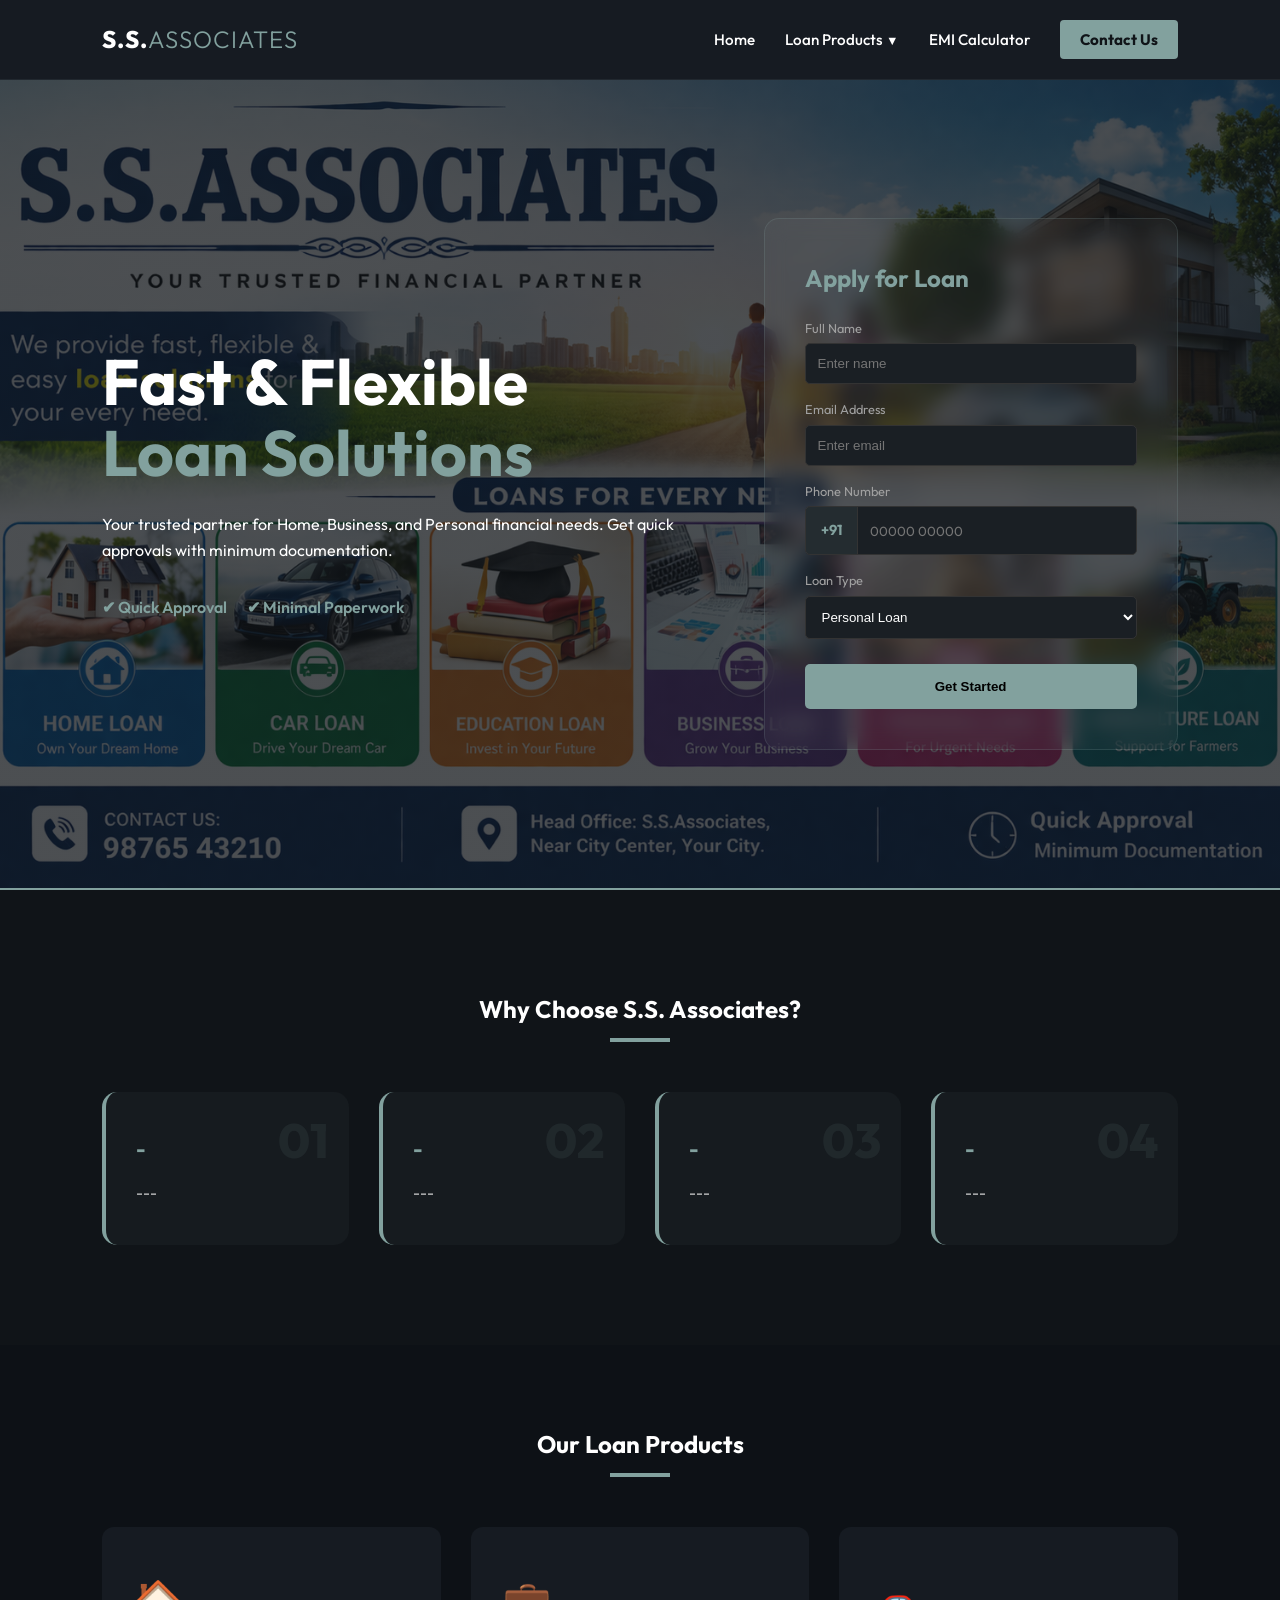
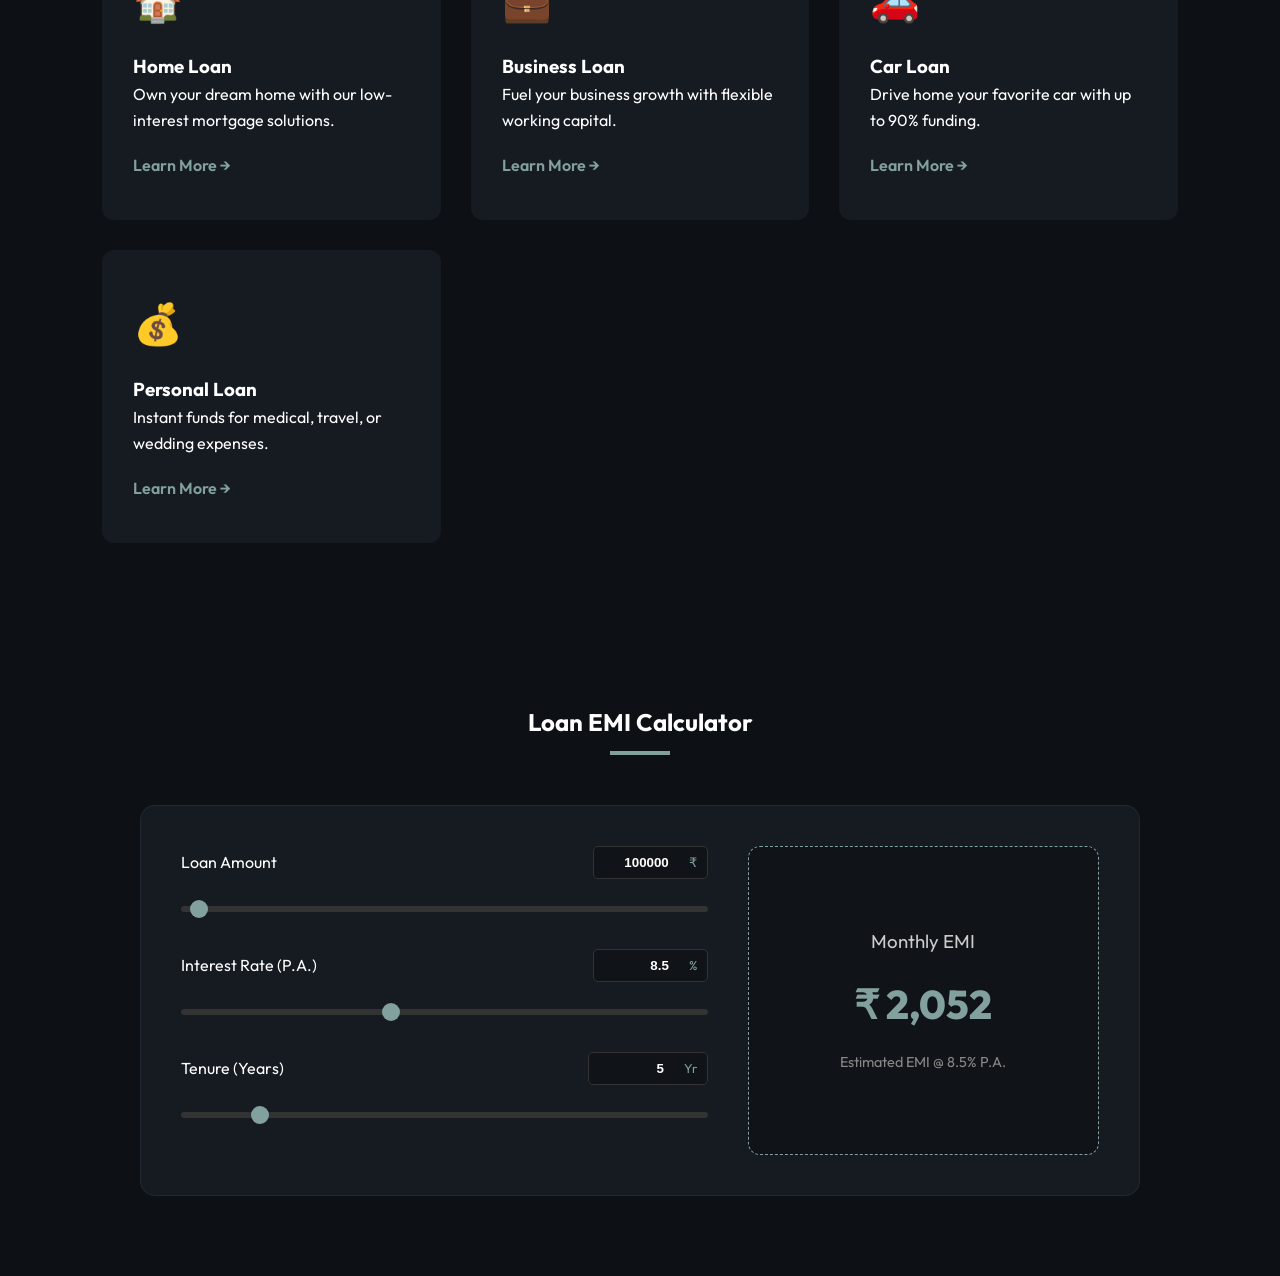
<file: index.html>
<!DOCTYPE html>
<html lang="en">
<head>
    <meta charset="UTF-8">
    <meta name="viewport" content="width=device-width, initial-scale=1.0">
    <title>Shri Sai Associates | Trusted Financial Partner</title>
    <link rel="preconnect" href="https://fonts.googleapis.com">
    <link rel="preconnect" href="https://fonts.gstatic.com" crossorigin>
    <link href="https://fonts.googleapis.com/css2?family=Outfit:wght@300;400;600;800&family=Inter:wght@400;500&display=swap" rel="stylesheet">
    <link rel="stylesheet" href="style.css">
</head>
<body>
    <nav>
        <div class="logo-container">
            <a href="index.html" class="logo">S.S.<span>ASSOCIATES</span></a>
        </div>
        
        <input type="checkbox" id="menu-toggle">
        <label for="menu-toggle" class="menu-btn">
            <span></span><span></span><span></span>
        </label>

        <ul class="nav-links">
            <li><a href="index.html">Home</a></li>
            <li class="dropdown">
                <a href="#" class="drop-trigger">Loan Products <small>▼</small></a>
                <ul class="dropdown-menu">
                    <li><a href="./personal.html">Personal Loan</a></li>
                    <li><a href="./business.html">Business Loan</a></li>
                    <li><a href="#">Home Loan</a></li>
                    <li><a href="#">Car Loan</a></li>
                    <li><a href="#">Gold Loan</a></li>
                    <li><a href="#">Loan Against Property</a></li>
                    <li><a href="#">Machinery Loan</a></li>
                </ul>
            </li>
            <li><a href="index.html#calc">EMI Calculator</a></li>
            <li><a href="#" class="nav-cta">Contact Us</a></li>
        </ul>
    </nav>

    <section class="hero">
        
        <div class="hero-content">
            <div class="hero-text">
                <h1>Fast & Flexible <br><span class="highlight">Loan Solutions</span></h1>
                <p>Your trusted partner for Home, Business, and Personal financial needs. Get quick approvals with minimum documentation.</p>
                <div class="hero-badges">
                    <span>✔ Quick Approval</span>
                    <span>✔ Minimal Paperwork</span>
                </div>
            </div>
            <div class="form-container">
                <form action="#" class="loan-form">
                    <h2>Apply for Loan</h2>
                    <div class="input-group">
                        <label>Full Name</label>
                        <input type="text" placeholder="Enter name" required>
                    </div>
                    <div class="input-group">
                        <label>Email Address</label>
                        <input type="text" placeholder="Enter email" required pattern="[a-zA-Z0-9._%+\-]+@[a-zA-Z0-9.\-]+\.[a-zA-Z]{2,}$" title="Please enter a valid email address">
                    </div>
                    <div class="input-group">
                        <label>Phone Number</label>
                        <div class="phone-input-wrapper">
                            <span class="prefix">+91</span>
                            <input type="tel" placeholder="00000 00000" required pattern="[0-9]{10}" maxlength="10" title="Please enter a valid phone number.">
                        </div>
                    </div>
                    <div class="input-group">
                        <label>Loan Type</label>
                        <select>
                            <option value="personal">Personal Loan</option>
                            <option value="business">Business Loan</option>
                            <option value="home">Home Loan</option>
                            <option value="personal">Car Loan</option>
                            <option value="business">Gold Loan</option>
                            <option value="home">Loan Against Property</option>
                            <option value="home">Machinery Loan</option>
                        </select>
                    </div>
                    <button type="submit" class="submit-btn">Get Started</button>
                </form>
            </div>
        </div>
    </section>

    <section class="why-us">
        <div class="section-header">
            <h2>Why Choose S.S. Associates?</h2>
            <div class="underline"></div>
        </div>
        <div class="why-grid">
            <div class="why-card">
                <div class="why-number">01</div>
                <h3>-</h3>
                <p>---</p>
            </div>
            <div class="why-card">
                <div class="why-number">02</div>
                <h3>-</h3>
                <p>---</p>
            </div>
            <div class="why-card">
                <div class="why-number">03</div>
                <h3>-</h3>
                <p>---</p>
            </div>
            <div class="why-card">
                <div class="why-number">04</div>
                <h3>-</h3>
                <p>---</p>
            </div>
        </div>
    </section>

    <section class="services">
        <div class="section-header">
            <h2>Our Loan Products</h2>
            <div class="underline"></div>
        </div>
        <div class="services-grid">
            <div class="service-card">
                <div class="card-icon">🏠</div>
                <h3>Home Loan</h3>
                <p>Own your dream home with our low-interest mortgage solutions.</p>
                <a href="#" class="learn-more">Learn More →</a>
            </div>
            <div class="service-card">
                <div class="card-icon">💼</div>
                <h3>Business Loan</h3>
                <p>Fuel your business growth with flexible working capital.</p>
                <a href="#" class="learn-more">Learn More →</a>
            </div>
            <div class="service-card">
                <div class="card-icon">🚗</div>
                <h3>Car Loan</h3>
                <p>Drive home your favorite car with up to 90% funding.</p>
                <a href="#" class="learn-more">Learn More →</a>
            </div>
            <div class="service-card">
                <div class="card-icon">💰</div>
                <h3>Personal Loan</h3>
                <p>Instant funds for medical, travel, or wedding expenses.</p>
                <a href="#" class="learn-more">Learn More →</a>
            </div>
        </div>
    </section>
    <section class="calculator-section" id="calc">
        <div class="section-header">
            <h2>Loan EMI Calculator</h2>
            <div class="underline"></div>
        </div>

        <div class="calc-container">
            <div class="calc-inputs">
                <div class="input-box">
                    <div class="label-row">
                        <label>Loan Amount</label>
                        <div class="input-wrapper">
                            <input type="number" id="amount-input" value="100000">
                            <span>₹</span>
                        </div>
                    </div>
                    <input type="range" id="amount-slider" min="10000" max="5000000" step="10000" value="100000" class="slider">
                </div>

                <div class="input-box">
                    <div class="label-row">
                        <label>Interest Rate (P.A.)</label>
                        <div class="input-wrapper">
                            <input type="number" id="rate-input" value="8.5" step="0.1">
                            <span>%</span>
                        </div>
                    </div>
                    <input type="range" id="rate-slider" min="1" max="20" step="0.1" value="8.5" class="slider">
                </div>

                <div class="input-box">
                    <div class="label-row">
                        <label>Tenure (Years)</label>
                        <div class="input-wrapper">
                            <input type="number" id="tenure-input" value="5">
                            <span>Yr</span>
                        </div>
                    </div>
                    <input type="range" id="tenure-slider" min="1" max="30" step="1" value="5" class="slider">
                </div>
            </div>

            <div class="calc-result">
                <h3>Monthly EMI</h3>
                <div class="emi-value">₹ <span id="emi-display">2,052</span></div>
                <p>Estimated EMI @ <span id="rate-display">8.5</span>% P.A.</p>
                
            </div>
        </div>
    </section>

    <script src="script.js"></script>
</body>
</html>
</file>
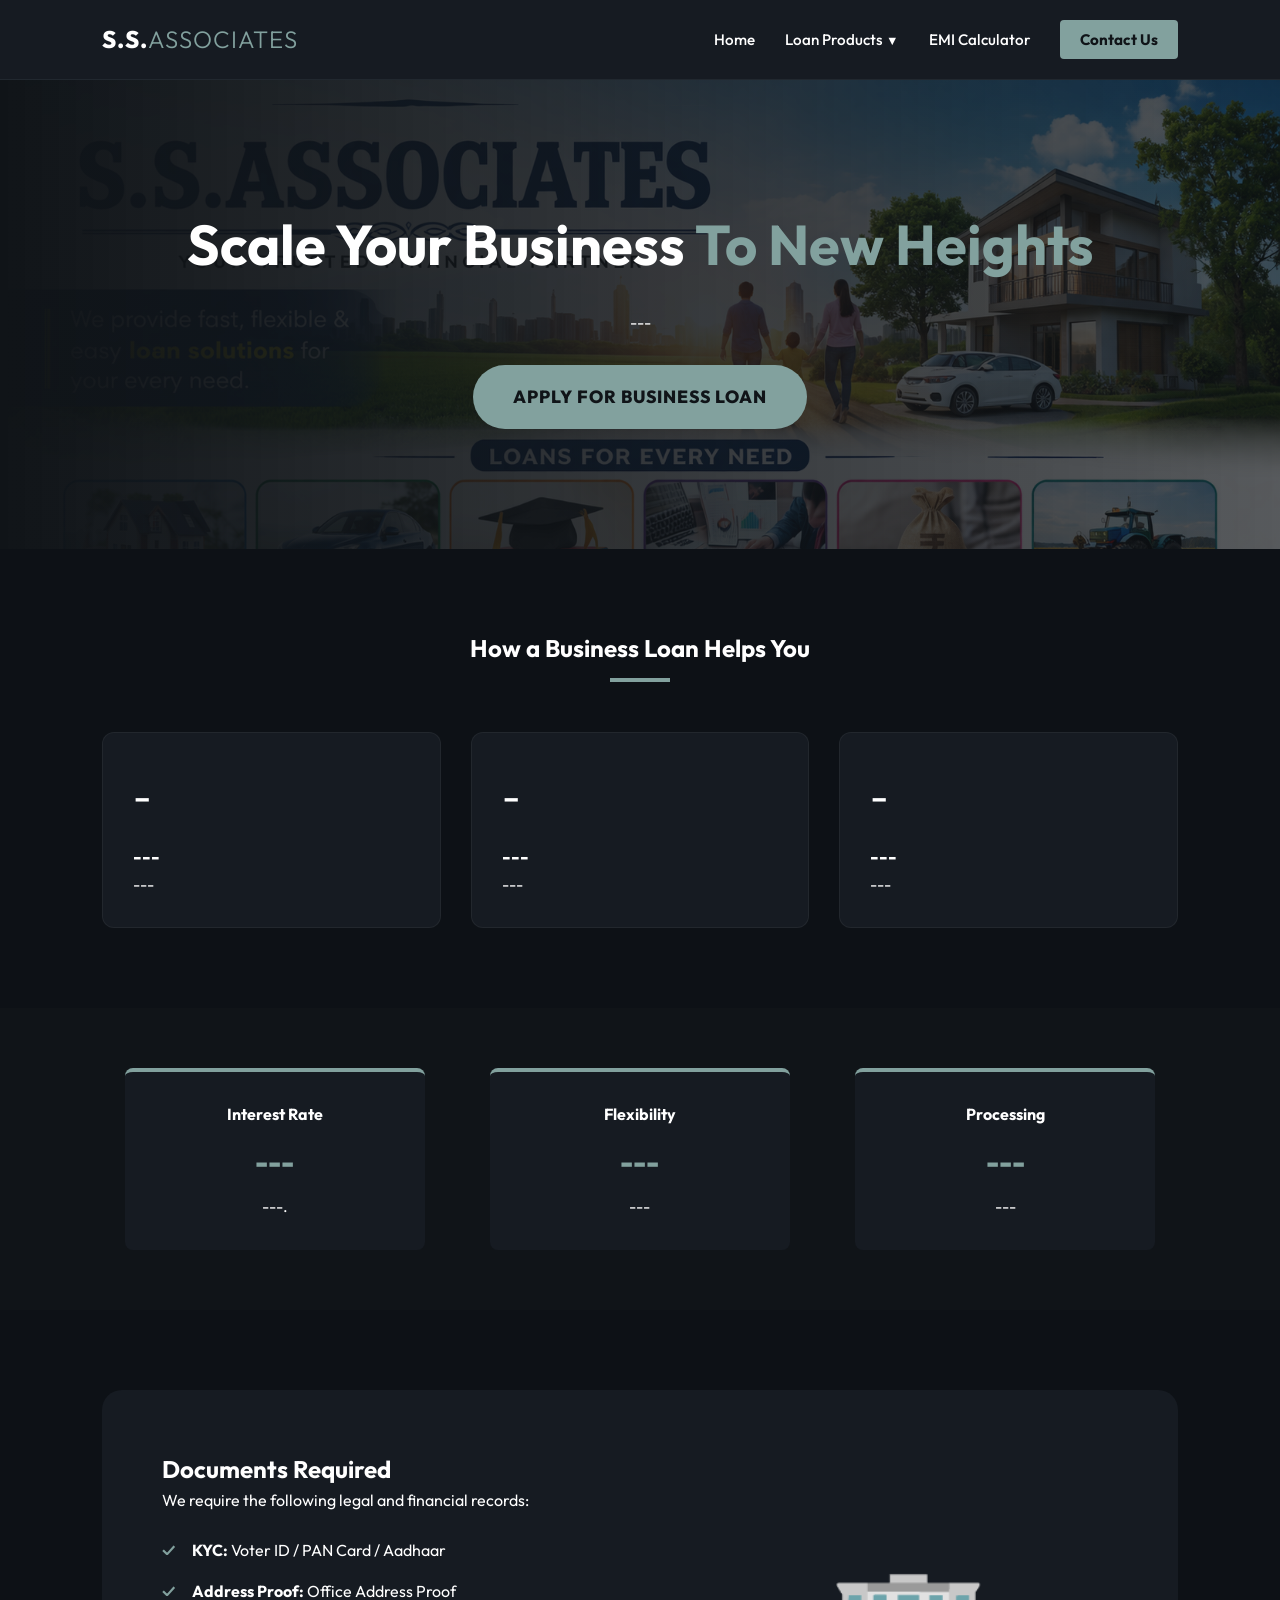
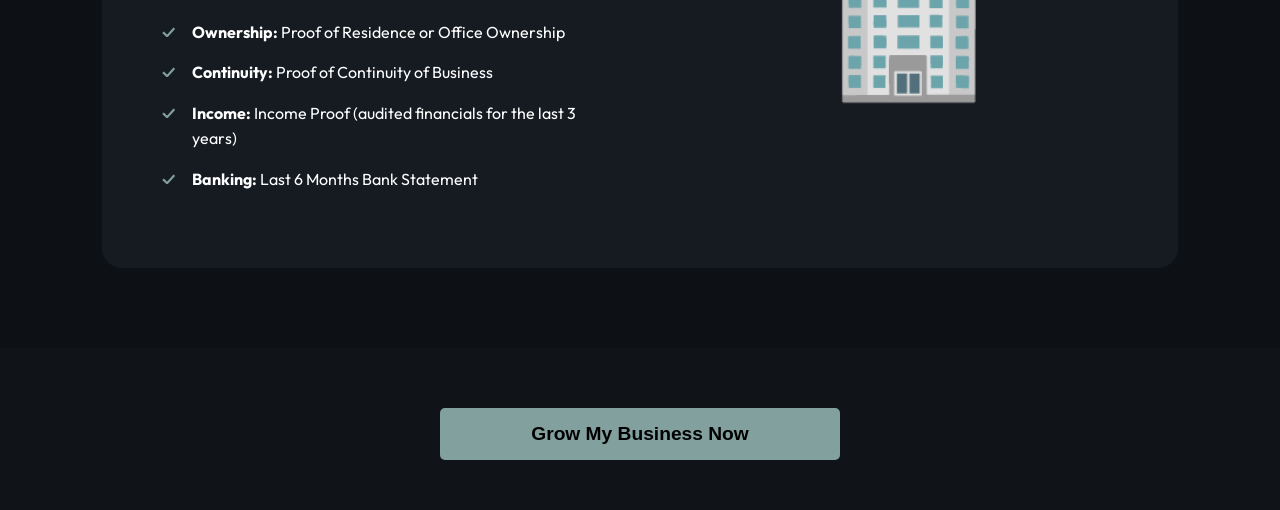
<file: business.html>
<!DOCTYPE html>
<html lang="en">
<head>
    <meta charset="UTF-8">
    <meta name="viewport" content="width=device-width, initial-scale=1.0">
    <title>Business Loan | Shri Sai Associates</title>
    <link rel="stylesheet" href="style.css">
    <link href="https://fonts.googleapis.com/css2?family=Outfit:wght@300;400;600;800&family=Inter:wght@400;500&display=swap" rel="stylesheet">
</head>
<body>
    <nav>
        <div class="logo-container">
            <a href="index.html" class="logo">S.S.<span>ASSOCIATES</span></a>
        </div>
        
        <input type="checkbox" id="menu-toggle">
        <label for="menu-toggle" class="menu-btn">
            <span></span><span></span><span></span>
        </label>

        <ul class="nav-links">
            <li><a href="index.html">Home</a></li>
            <li class="dropdown">
                <a href="#" class="drop-trigger">Loan Products <small>▼</small></a>
                <ul class="dropdown-menu">
                    <li><a href="./personal.html">Personal Loan</a></li>
                    <li><a href="./business.html">Business Loan</a></li>
                    <li><a href="#">Home Loan</a></li>
                    <li><a href="#">Car Loan</a></li>
                    <li><a href="#">Gold Loan</a></li>
                    <li><a href="#">Loan Against Property</a></li>
                    <li><a href="#">Machinery Loan</a></li>
                </ul>
            </li>
            <li><a href="index.html#calc">EMI Calculator</a></li>
            <li><a href="#" class="nav-cta">Contact Us</a></li>
        </ul>
    </nav>

    <section class="loan-page-hero">
        <div class="loan-hero-content">
            <h1>Scale Your Business <span class="highlight">To New Heights</span></h1>
            <p>---</p>
            <a href="#apply" class="big-apply-btn">Apply for Business Loan</a>
        </div>
    </section>

    <section class="loan-reasons">
        <div class="section-header">
            <h2>How a Business Loan Helps You</h2>
            <div class="underline"></div>
        </div>
        <div class="reasons-grid">
            <div class="reason-item">
                <span class="icon">-</span>
                <h3>---</h3>
                <p>---</p>
            </div>
            <div class="reason-item">
                <span class="icon">-</span>
                <h3>---</h3>
                <p>---</p>
            </div>
            <div class="reason-item">
                <span class="icon">-</span>
                <h3>---</h3>
                <p>---</p>
            </div>
        </div>
    </section>

    <section class="loan-features">
        <div class="feature-card">
            <h4>Interest Rate</h4>
            <div class="feature-val">---</div>
            <p>---.</p>
        </div>
        <div class="feature-card">
            <h4>Flexibility</h4>
            <div class="feature-val">---</div>
            <p>---</p>
        </div>
        <div class="feature-card">
            <h4>Processing</h4>
            <div class="feature-val">---</div>
            <p>---</p>
        </div>
    </section>

    <section class="docs-section">
        <div class="docs-container">
            <div class="docs-text">
                <h2>Documents Required</h2>
                <p>We require the following legal and financial records:</p>
                <ul class="doc-list">
                    <li><strong>KYC:</strong> Voter ID / PAN Card / Aadhaar</li>
                    <li><strong>Address Proof:</strong> Office Address Proof</li>
                    <li><strong>Ownership:</strong> Proof of Residence or Office Ownership</li>
                    <li><strong>Continuity:</strong> Proof of Continuity of Business</li>
                    <li><strong>Income:</strong> Income Proof (audited financials for the last 3 years)</li>
                    <li><strong>Banking:</strong> Last 6 Months Bank Statement</li>
                </ul>
            </div>
            <div class="docs-image">
                <div class="doc-icon-box">🏢</div>
            </div>
        </div>
    </section>

    <div id="apply" style="padding: 50px; text-align: center;">
        <button class="submit-btn" style="max-width: 400px; font-size: 1.2rem;">Grow My Business Now</button>
    </div>

</body>
</html>
</file>
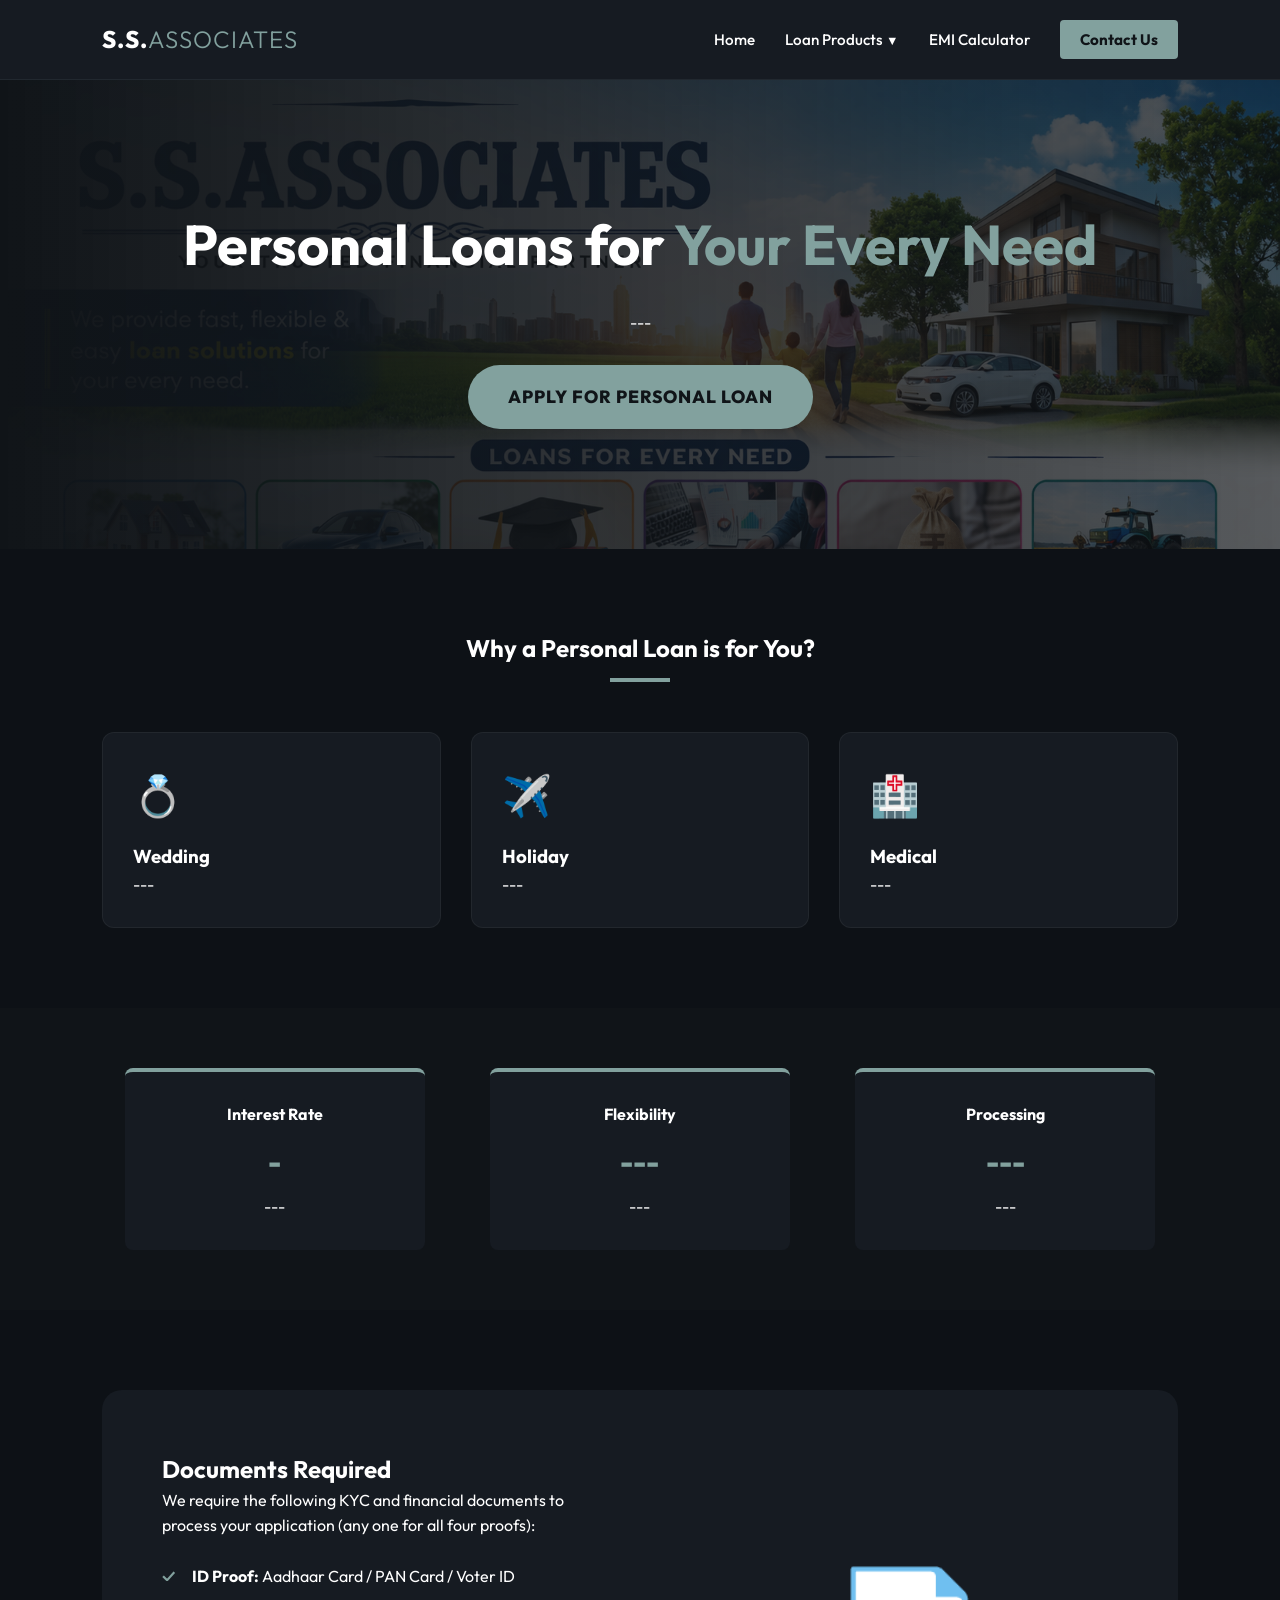
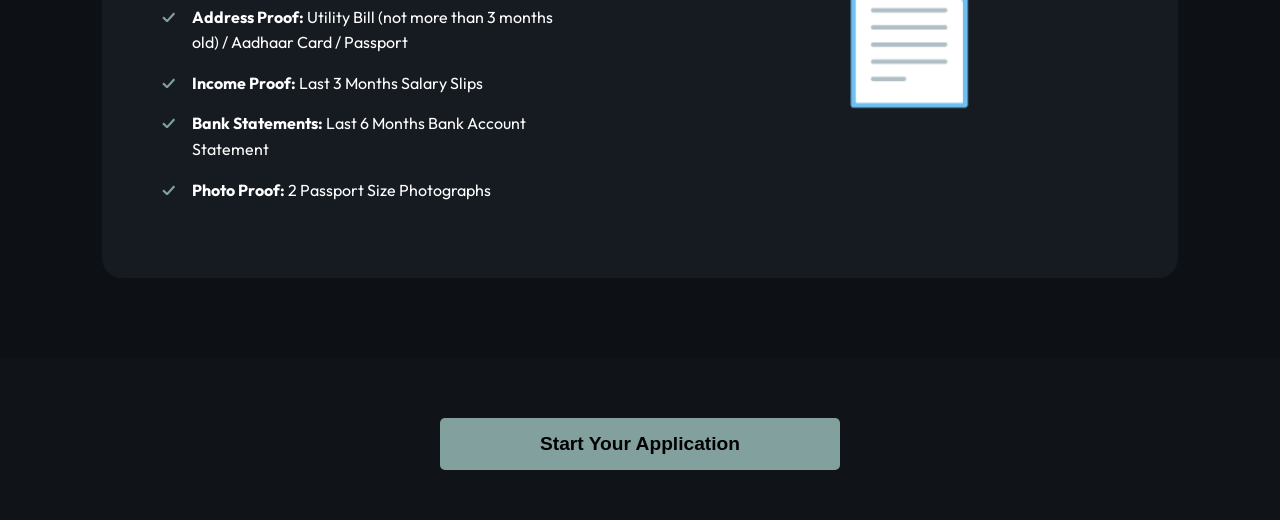
<file: personal.html>
<!DOCTYPE html>
<html lang="en">
<head>
    <meta charset="UTF-8">
    <meta name="viewport" content="width=device-width, initial-scale=1.0">
    <title>Personal Loan | Shri Sai Associates</title>
    <link rel="stylesheet" href="style.css">
    <link href="https://fonts.googleapis.com/css2?family=Outfit:wght@300;400;600;800&family=Inter:wght@400;500&display=swap" rel="stylesheet">
</head>
<body>
    <nav>
        <div class="logo-container">
            <a href="index.html" class="logo">S.S.<span>ASSOCIATES</span></a>
        </div>
        
        <input type="checkbox" id="menu-toggle">
        <label for="menu-toggle" class="menu-btn">
            <span></span><span></span><span></span>
        </label>

        <ul class="nav-links">
            <li><a href="index.html">Home</a></li>
            <li class="dropdown">
                <a href="#" class="drop-trigger">Loan Products <small>▼</small></a>
                <ul class="dropdown-menu">
                    <li><a href="./personal.html">Personal Loan</a></li>
                    <li><a href="./business.html">Business Loan</a></li>
                    <li><a href="#">Home Loan</a></li>
                    <li><a href="#">Car Loan</a></li>
                    <li><a href="#">Gold Loan</a></li>
                    <li><a href="#">Loan Against Property</a></li>
                    <li><a href="#">Machinery Loan</a></li>
                </ul>
            </li>
            <li><a href="index.html#calc">EMI Calculator</a></li>
            <li><a href="#" class="nav-cta">Contact Us</a></li>
        </ul>
    </nav>

    <section class="loan-page-hero">
        <div class="loan-hero-content">
            <h1>Personal Loans for <span class="highlight">Your Every Need</span></h1>
            <p>---</p>
            <a href="#apply" class="big-apply-btn">Apply for Personal Loan</a>
        </div>
    </section>

    <section class="loan-reasons">
        <div class="section-header">
            <h2>Why a Personal Loan is for You?</h2>
            <div class="underline"></div>
        </div>
        <div class="reasons-grid">
            <div class="reason-item">
                <span class="icon">💍</span>
                <h3>Wedding</h3>
                <p>---</p>
            </div>
            <div class="reason-item">
                <span class="icon">✈️</span>
                <h3>Holiday</h3>
                <p>---</p>
            </div>
            <div class="reason-item">
                <span class="icon">🏥</span>
                <h3>Medical</h3>
                <p>---</p>
            </div>
        </div>
    </section>

    <section class="loan-features">
        <div class="feature-card">
            <h4>Interest Rate</h4>
            <div class="feature-val">-</div>
            <p>---</p>
        </div>
        <div class="feature-card">
            <h4>Flexibility</h4>
            <div class="feature-val">---</div>
            <p>---</p>
        </div>
        <div class="feature-card">
            <h4>Processing</h4>
            <div class="feature-val">---</div>
            <p>---</p>
        </div>
    </section>

    <section class="docs-section">
        <div class="docs-container">
            <div class="docs-text">
                <h2>Documents Required</h2>
                <p>We require the following KYC and financial documents to process your application (any one for all four proofs):</p>
                <ul class="doc-list">
                    <li><strong>ID Proof:</strong> Aadhaar Card / PAN Card / Voter ID</li>
                    <li><strong>Address Proof:</strong> Utility Bill (not more than 3 months old) / Aadhaar Card / Passport</li>
                    <li><strong>Income Proof:</strong> Last 3 Months Salary Slips</li>
                    <li><strong>Bank Statements:</strong> Last 6 Months Bank Account Statement</li>
                    <li><strong>Photo Proof:</strong> 2 Passport Size Photographs</li>
                </ul>
            </div>
            <div class="docs-image">
                <div class="doc-icon-box">📄</div>
            </div>
        </div>
    </section>

    <div id="apply" style="padding: 50px; text-align: center;">
        <button class="submit-btn" style="max-width: 400px; font-size: 1.2rem;">Start Your Application</button>
    </div>

</body>
</html>
</file>
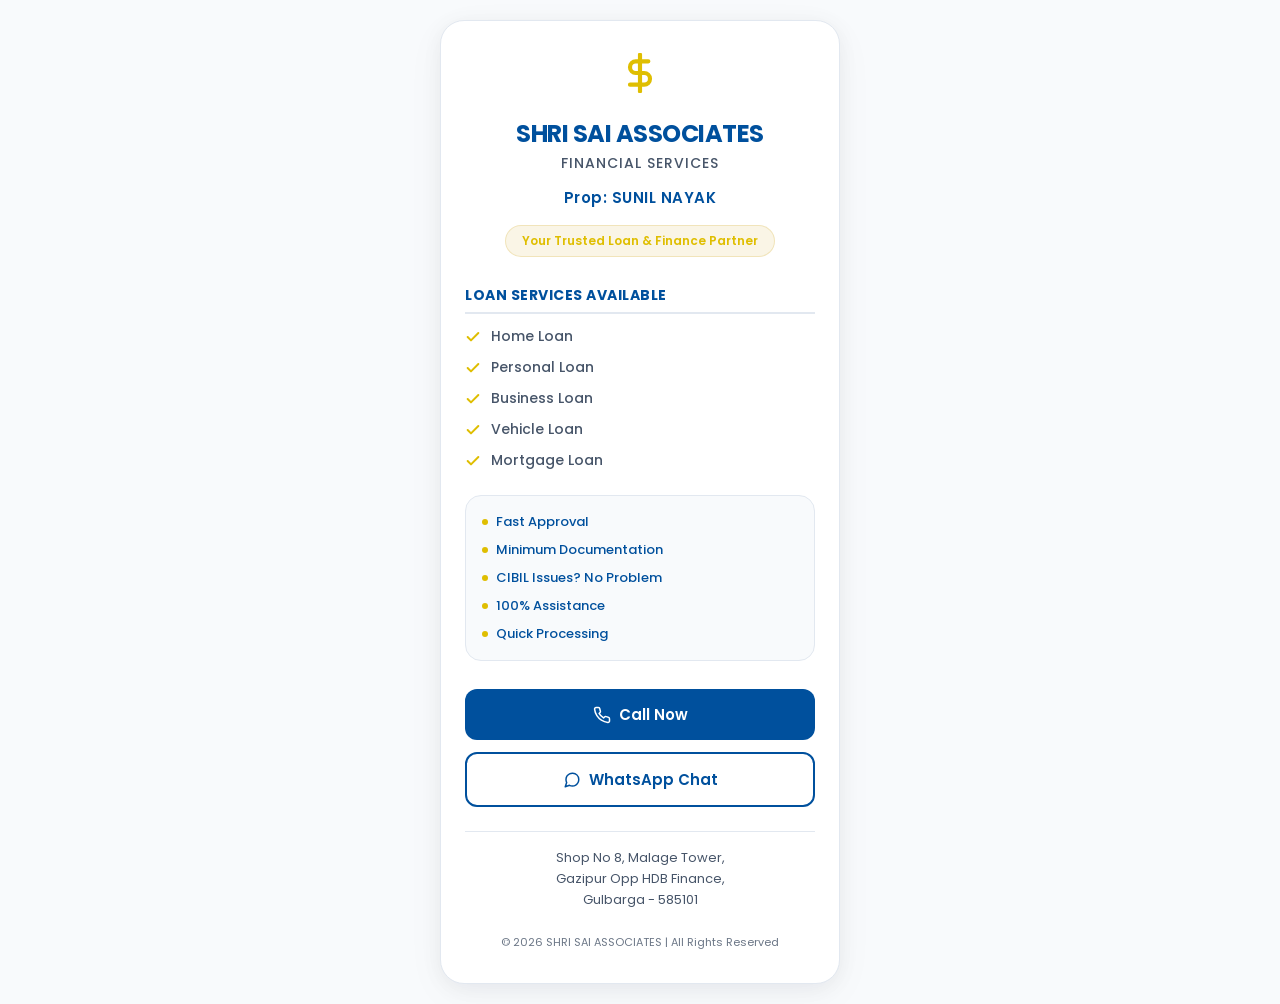
<file: visiting_card.html>
<!DOCTYPE html><html lang="en">
<head>
  <meta charset="UTF-8" />
  <meta name="viewport" content="width=device-width, initial-scale=1.0" />
  <title>SHRI SAI ASSOCIATES</title>
  <link rel="preconnect" href="https://fonts.googleapis.com">
  <link rel="preconnect" href="https://fonts.gstatic.com" crossorigin>
  <link href="https://fonts.googleapis.com/css2?family=Poppins:wght@300;400;500;600;700&display=swap" rel="stylesheet">
  <style>
    :root {
      --color-white: #ffffff;
      --color-blue: #00509d;
      --color-gold: #dfbe01;
      --bg-body: #f8fafc;
      --text-muted: #475569;
      --border-light: #e2e8f0;
    }

    * {
      margin: 0;
      padding: 0;
      box-sizing: border-box;
      font-family: 'Poppins', sans-serif;
    }

    body {
      background-color: var(--bg-body);
      min-height: 100vh;
      display: flex;
      align-items: center;
      justify-content: center;
      padding: 20px;
    }

    .card {
      width: 100%;
      max-width: 400px;
      background: var(--color-white);
      border: 1px solid var(--border-light);
      border-radius: 24px;
      padding: 32px 24px;
      color: var(--color-blue);
      box-shadow: 0 4px 20px rgba(15, 23, 42, 0.05), 0 10px 40px rgba(15, 23, 42, 0.04);
    }

    .header {
      text-align: center;
      margin-bottom: 24px;
    }

    .logo-container {
      margin-bottom: 16px;
    }

    h1 {
      font-size: 24px;
      font-weight: 700;
      letter-spacing: -0.5px;
      color: var(--color-blue);
      text-transform: uppercase;
    }

    .subtitle {
      font-size: 14px;
      font-weight: 500;
      color: var(--text-muted);
      letter-spacing: 1px;
      text-transform: uppercase;
      margin-top: 2px;
    }

    .owner {
      margin-top: 12px;
      font-size: 15px;
      font-weight: 600;
      letter-spacing: 0.5px;
    }

    .badge {
      display: inline-block;
      margin: 16px auto 0;
      padding: 6px 16px;
      border-radius: 999px;
      background: rgba(212, 175, 55, 0.12);
      color: var(--color-gold);
      font-size: 12px;
      font-weight: 600;
      border: 1px solid rgba(212, 175, 55, 0.25);
    }

    .section-title {
      font-size: 14px;
      font-weight: 700;
      text-transform: uppercase;
      letter-spacing: 0.5px;
      margin-bottom: 12px;
      color: var(--color-blue);
      border-bottom: 2px solid var(--border-light);
      padding-bottom: 6px;
    }

    .services {
      margin-top: 28px;
    }

    .services-list {
      display: grid;
      grid-template-columns: 1fr;
      gap: 10px;
    }

    .item {
      display: flex;
      align-items: center;
      gap: 10px;
      font-size: 14px;
      font-weight: 500;
      color: var(--text-muted);
    }

    .item svg {
      flex-shrink: 0;
      width: 16px;
      height: 16px;
      stroke: var(--color-gold);
    }

    .features {
      margin-top: 24px;
      background: var(--bg-body);
      padding: 16px;
      border-radius: 16px;
      border: 1px solid var(--border-light);
    }

    .features-grid {
      display: flex;
      flex-direction: column;
      gap: 8px;
    }

    .feature-tag {
      display: flex;
      align-items: center;
      gap: 8px;
      font-size: 13px;
      font-weight: 500;
    }

    .feature-tag .dot {
      width: 6px;
      height: 6px;
      background-color: var(--color-gold);
      border-radius: 50%;
    }

    .buttons {
      margin-top: 28px;
      display: flex;
      flex-direction: column;
      gap: 12px;
    }

    .btn {
      text-decoration: none;
      padding: 14px;
      border-radius: 12px;
      font-weight: 600;
      font-size: 15px;
      transition: all 0.2s ease;
      display: flex;
      align-items: center;
      justify-content: center;
      gap: 8px;
    }

    .btn-primary {
      background: var(--color-blue);
      color: var(--color-white);
    }

    .btn-secondary {
      background: transparent;
      color: var(--color-blue);
      border: 2px solid var(--color-blue);
    }

    .btn:hover {
      transform: translateY(-1px);
      box-shadow: 0 4px 12px rgba(15, 23, 42, 0.12);
    }

    .address {
      margin-top: 24px;
      font-size: 13px;
      line-height: 1.6;
      color: var(--text-muted);
      text-align: center;
      padding-top: 16px;
      border-top: 1px solid var(--border-light);
    }

    .footer {
      margin-top: 24px;
      text-align: center;
      font-size: 11px;
      color: var(--text-muted);
      opacity: 0.8;
    }

    @media (max-width: 400px) {
      .card {
        padding: 24px 16px;
      }
      h1 {
        font-size: 21px;
      }
    }
  </style>
</head>
<body>
  <div class="card">
    
    <div class="header">
      <div class="logo-container">
        <svg width="40" height="40" viewBox="0 0 24 24" fill="none" stroke="var(--color-gold)" stroke-width="2.5" stroke-linecap="round" stroke-linejoin="round">
          <line x1="12" y1="1" x2="12" y2="23"></line>
          <path d="M17 5H9.5a3.5 3.5 0 0 0 0 7h5a3.5 3.5 0 0 1 0 7H6"></path>
        </svg>
      </div>
      <h1>Shri Sai Associates</h1>
      <p class="subtitle">Financial Services</p>
      <div class="owner">Prop: SUNIL NAYAK</div>
      <div class="badge">Your Trusted Loan & Finance Partner</div>
    </div>

    <div class="services">
      <h3 class="section-title">Loan Services Available</h3>
      <div class="services-list">
        <div class="item">
          <svg viewBox="0 0 24 24" fill="none" stroke-width="3" stroke-linecap="round" stroke-linejoin="round"><polyline points="20 6 9 17 4 12"></polyline></svg>
          Home Loan
        </div>
        <div class="item">
          <svg viewBox="0 0 24 24" fill="none" stroke-width="3" stroke-linecap="round" stroke-linejoin="round"><polyline points="20 6 9 17 4 12"></polyline></svg>
          Personal Loan
        </div>
        <div class="item">
          <svg viewBox="0 0 24 24" fill="none" stroke-width="3" stroke-linecap="round" stroke-linejoin="round"><polyline points="20 6 9 17 4 12"></polyline></svg>
          Business Loan
        </div>
        <div class="item">
          <svg viewBox="0 0 24 24" fill="none" stroke-width="3" stroke-linecap="round" stroke-linejoin="round"><polyline points="20 6 9 17 4 12"></polyline></svg>
          Vehicle Loan
        </div>
        <div class="item">
          <svg viewBox="0 0 24 24" fill="none" stroke-width="3" stroke-linecap="round" stroke-linejoin="round"><polyline points="20 6 9 17 4 12"></polyline></svg>
          Mortgage Loan
        </div>
      </div>
    </div>

    <div class="features">
      <div class="features-grid">
        <div class="feature-tag"><span class="dot"></span> Fast Approval</div>
        <div class="feature-tag"><span class="dot"></span> Minimum Documentation</div>
        <div class="feature-tag"><span class="dot"></span> CIBIL Issues? No Problem</div>
        <div class="feature-tag"><span class="dot"></span> 100% Assistance</div>
        <div class="feature-tag"><span class="dot"></span> Quick Processing</div>
      </div>
    </div>

    <div class="buttons">
      <a class="btn btn-primary" href="tel:+919480000012">
        <svg width="18" height="18" viewBox="0 0 24 24" fill="none" stroke="currentColor" stroke-width="2" stroke-linecap="round" stroke-linejoin="round"><path d="M22 16.92v3a2 2 0 0 1-2.18 2 19.79 19.79 0 0 1-8.63-3.07 19.5 19.5 0 0 1-6-6 19.79 19.79 0 0 1-3.07-8.67A2 2 0 0 1 4.11 2h3a2 2 0 0 1 2 1.72 12.84 12.84 0 0 0 .7 2.81 2 2 0 0 1-.45 2.11L8.09 9.91a16 16 0 0 0 6 6l1.27-1.27a2 2 0 0 1 2.11-.45 12.84 12.84 0 0 0 2.81.7A2 2 0 0 1 22 16.92z"></path></svg>
        Call Now
      </a>
      <a class="btn btn-secondary" href="https://wa.me/919480000012" target="_blank">
        <svg width="18" height="18" viewBox="0 0 24 24" fill="none" stroke="currentColor" stroke-width="2" stroke-linecap="round" stroke-linejoin="round"><path d="M21 11.5a8.38 8.38 0 0 1-.9 3.8 8.5 8.5 0 0 1-7.6 4.7 8.38 8.38 0 0 1-3.8-.9L3 21l1.9-5.7a8.38 8.38 0 0 1-.9-3.8 8.5 8.5 0 0 1 4.7-7.6 8.38 8.38 0 0 1 3.8-.9h.5a8.48 8.48 0 0 1 8 8v.5z"></path></svg>
        WhatsApp Chat
      </a>
    </div>

    <div class="address">
      Shop No 8, Malage Tower,<br>
      Gazipur Opp HDB Finance,<br>
      Gulbarga - 585101
    </div>

    <div class="footer">
      ©️ 2026 SHRI SAI ASSOCIATES | All Rights Reserved
    </div>

  </div>
</body>
</html>
</file>
<file: style.css>
:root {
    --dark: #101418;
    --accent: #82A19E;
    --light: #FFFFFF;
    --gray: #a0a0a0;
    --nav-bg: #161b22;
}

* {
    margin: 0;
    padding: 0;
    box-sizing: border-box;
}

html {
    scroll-behavior: smooth;
}

body {
    font-family: 'Outfit', sans-serif;
    background-color: var(--dark);
    color: var(--light);
    line-height: 1.6;
}

nav {
    display: flex;
    justify-content: space-between;
    align-items: center;
    padding: 0 8%;
    height: 80px;
    background: #161b22;
    position: sticky;
    top: 0;
    z-index: 1000;
    border-bottom: 1px solid rgba(130, 161, 158, 0.1);
}

/* Logo */
.logo {
    font-size: 1.5rem;
    font-weight: 800;
    text-decoration: none;
    color: white;
    letter-spacing: 1px;
}
.logo span { color: var(--accent); font-weight: 300; }

/* Nav Links */
.nav-links {
    display: flex;
    align-items: center;
    list-style: none;
    margin: 0;
    padding: 0;
    gap: 30px;
}

.nav-links li {
    position: relative;
}

.nav-links a {
    text-decoration: none;
    color: white;
    font-size: 0.95rem;
    font-weight: 500;
    transition: 0.3s;
}

.nav-links a:hover {
    color: var(--accent);
}

/* Dropdown Specifics */
.dropdown-menu {
    position: absolute;
    top: 100%;
    left: 0;
    background: #1a1f24;
    min-width: 200px;
    list-style: none;
    padding: 10px 0;
    margin: 0;
    border: 1px solid rgba(130, 161, 158, 0.2);
    border-top: 2px solid var(--accent);
    box-shadow: 0 10px 25px rgba(0,0,0,0.5);
    
    /* Hide by default */
    opacity: 0;
    visibility: hidden;
    transform: translateY(10px);
    transition: all 0.3s ease;
}

.dropdown:hover .dropdown-menu {
    opacity: 1;
    visibility: visible;
    transform: translateY(0);
}

.dropdown-menu li a {
    padding: 12px 20px;
    display: block;
    font-size: 0.9rem;
    white-space: nowrap;
}

.dropdown-menu li a:hover {
    background: rgba(130, 161, 158, 0.1);
    color: var(--accent);
}

/* Contact Button */
.nav-cta {
    background: var(--accent);
    color: #101418 !important;
    padding: 10px 20px;
    border-radius: 4px;
    font-weight: 700 !important;
}

.nav-cta:hover {
    background: white;
    transform: scale(1.05);
}

/* Hide the checkbox used for mobile menu */
#menu-toggle { display: none; }

/* Hero Section */
.hero {
    min-height: 90vh;
    background: linear-gradient(rgba(16, 20, 24, 0.75), rgba(16, 20, 24, 0.75)), 
                url('banner.png'); 
    background-size: cover;
    background-position: center top;
    background-repeat: no-repeat;
    display: flex;
    align-items: center;
    padding: 0 8%;
    border-bottom: 2px solid var(--accent);
}

.hero-content {
    display: grid;
    grid-template-columns: 1.2fr 0.8fr;
    gap: 40px;
    align-items: center;
    width: 100%;
}

.hero-text h1 {
    font-size: 4rem;
    line-height: 1.1;
    margin-bottom: 1.5rem;
}

.highlight {
    color: var(--accent);
}

.hero-badges {
    margin-top: 2rem;
    display: flex;
    gap: 20px;
    color: var(--accent);
    font-weight: 600;
}

/* Form Styling */
.form-container {
    background: rgba(255, 255, 255, 0.03);
    backdrop-filter: blur(10px);
    padding: 40px;
    border-radius: 15px;
    border: 1px solid rgba(130, 161, 158, 0.2);
}

.loan-form h2 {
    font-size: 1.5rem;
    margin-bottom: 20px;
    color: var(--accent);
}

.input-group {
    margin-bottom: 15px;
}

.input-group label {
    display: block;
    font-size: 0.8rem;
    margin-bottom: 5px;
    color: var(--gray);
}

.input-group input, .input-group select {
    width: 100%;
    padding: 12px;
    background: #1a1f24;
    border: 1px solid #333;
    color: white;
    border-radius: 5px;
}

/* Phone Input Specific Wrapper */
.phone-input-wrapper {
    display: flex;
    align-items: center;
    background: #1a1f24;
    border: 1px solid #333;
    border-radius: 5px;
    overflow: hidden;
    transition: border-color 0.3s;
}

.phone-input-wrapper:focus-within {
    border-color: var(--accent);
}

.phone-input-wrapper .prefix {
    background: rgba(130, 161, 158, 0.1); 
    color: var(--accent);
    padding: 12px 15px;
    font-weight: 700;
    font-size: 0.9rem;
    border-right: 1px solid #333;
    user-select: none;
}

.phone-input-wrapper input {
    flex: 1;
    background: transparent !important; 
    border: none !important;
    padding: 12px;
    color: white;
    outline: none;
    font-family: inherit;
}

.phone-input-wrapper input:-webkit-autofill {
    -webkit-box-shadow: 0 0 0 30px #1a1f24 inset !important;
    -webkit-text-fill-color: white !important;
}

.submit-btn {
    width: 100%;
    padding: 15px;
    background: var(--accent);
    border: none;
    font-weight: 700;
    cursor: pointer;
    border-radius: 5px;
    margin-top: 10px;
    transition: 0.3s;
}

.submit-btn:hover {
    transform: translateY(-2px);
    box-shadow: 0 5px 15px rgba(130, 161, 158, 0.3);
}

.why-us {
    padding: 100px 8%;
    background-color: var(--dark);
}

.why-grid {
    display: grid;
    grid-template-columns: repeat(auto-fit, minmax(220px, 1fr));
    gap: 30px;
    margin-top: 50px;
}

.why-card {
    background: rgba(130, 161, 158, 0.05);
    padding: 40px 30px;
    border-radius: 15px;
    border-left: 4px solid var(--accent);
    transition: all 0.4s ease;
    position: relative;
    overflow: hidden;
}

.why-card:hover {
    background: rgba(130, 161, 158, 0.1);
    transform: translateY(-5px);
}

.why-number {
    font-size: 3rem;
    font-weight: 800;
    color: rgba(130, 161, 158, 0.1);
    position: absolute;
    top: 10px;
    right: 20px;
}

.why-card h3 {
    color: var(--accent);
    margin-bottom: 15px;
    font-size: 1.3rem;
}

.why-card p {
    color: #ccc;
    font-size: 0.95rem;
    line-height: 1.6;
}

/* Services Grid */
.services {
    padding: 80px 8%;
    background: #0d1116;
}

.section-header {
    text-align: center;
    margin-bottom: 50px;
}

.underline {
    width: 60px;
    height: 4px;
    background: var(--accent);
    margin: 10px auto;
}

.services-grid {
    display: grid;
    grid-template-columns: repeat(auto-fit, minmax(250px, 1fr));
    gap: 30px;
}

.service-card {
    background: var(--nav-bg);
    padding: 40px 30px;
    border-radius: 12px;
    transition: 0.3s;
    border: 1px solid transparent;
}

.service-card:hover {
    border-color: var(--accent);
    transform: translateY(-10px);
}

.card-icon {
    font-size: 2.5rem;
    margin-bottom: 20px;
}

.learn-more {
    display: inline-block;
    margin-top: 20px;
    color: var(--accent);
    text-decoration: none;
    font-weight: 600;
}

.calculator-section {
    padding: 80px 8%;
    background: #0d1116;
}

.calc-container {
    display: grid;
    grid-template-columns: 1.5fr 1fr;
    gap: 40px;
    background: #161b22;
    padding: 40px;
    border-radius: 15px;
    border: 1px solid rgba(130, 161, 158, 0.1);
    max-width: 1000px;
    margin: 0 auto;
}

.input-box { margin-bottom: 30px; }

.label-row {
    display: flex;
    justify-content: space-between;
    align-items: center;
    margin-bottom: 15px;
}

.input-wrapper {
    background: #101418;
    border: 1px solid #333;
    padding: 5px 10px;
    border-radius: 5px;
    display: flex;
    align-items: center;
}

.input-wrapper input {
    background: transparent;
    border: none;
    color: white;
    width: 80px;
    font-weight: 600;
    text-align: right;
    outline: none;
}

.input-wrapper span { color: var(--accent); margin-left: 5px; font-size: 0.8rem; }

/* Custom Slider Styling */
.slider {
    -webkit-appearance: none;
    width: 100%;
    height: 6px;
    background: #333;
    border-radius: 5px;
    outline: none;
}

.slider::-webkit-slider-thumb {
    -webkit-appearance: none;
    width: 18px;
    height: 18px;
    background: var(--accent);
    border-radius: 50%;
    cursor: pointer;
    transition: 0.2s;
}

.slider::-webkit-slider-thumb:hover { transform: scale(1.2); }

/* Result Box */
.calc-result {
    background: #101418;
    padding: 40px;
    border-radius: 12px;
    text-align: center;
    display: flex;
    flex-direction: column;
    justify-content: center;
    border: 1px dashed var(--accent);
}

.emi-value {
    font-size: 2.5rem;
    font-weight: 800;
    color: var(--accent);
    margin: 15px 0;
}

.calc-result h3 { font-weight: 400; color: #ccc; }
.calc-result p { color: #888; font-size: 0.9rem; }

@media (max-width: 768px) {
    .calc-container { grid-template-columns: 1fr; }
}

/* Responsive */
@media (max-width: 992px) {
    .hero-content {
        grid-template-columns: 1fr;
        text-align: center;
        margin-top: 100px;
    }
    .form-container { margin-bottom: 20px;}
    .hero-text h1 { font-size: 2.5rem; }
    .hero-badges { justify-content: center; }
}

@media (max-width: 768px) {
    nav {
        padding: 0 5%;
        background: var(--nav-bg); 
        border-bottom: 1px solid rgba(130, 161, 158, 0.2);
    }

    /* Burger Menu Icon Styling */
    .menu-btn {
        display: flex;
        flex-direction: column;
        justify-content: space-between;
        width: 25px;
        height: 18px;
        cursor: pointer;
    }

    .menu-btn span {
        display: block;
        height: 2px;
        width: 100%;
        background-color: var(--light);
        border-radius: 2px;
        transition: 0.3s ease;
    }

    
    .nav-links {
        position: absolute;
        top: 80px;
        left: 0;
        width: 100%;
        background: var(--nav-bg);
        flex-direction: column;
        align-items: flex-start;
        padding: 20px 8%;
        border-bottom: 2px solid var(--accent);
        box-shadow: 0 10px 20px rgba(0,0,0,0.4);
        
        
        max-height: 0;
        overflow: hidden;
        transition: max-height 0.4s ease-in-out;
    }

    .nav-links li {
        width: 100%;
        margin: 15px 0;
    }

    .nav-links a {
        font-size: 1.1rem;
        display: block;
    }

    
    #menu-toggle:checked ~ .nav-links {
        max-height: 600px; 
    }

    
    .dropdown-menu {
        position: static; 
        display: none;
        opacity: 1;
        visibility: visible;
        transform: none;
        background: rgba(255, 255, 255, 0.05);
        border: none;
        border-left: 2px solid var(--accent);
        margin-top: 10px;
        min-width: 100%;
    }

    .dropdown:hover .dropdown-menu {
        display: block;
    }

    .nav-cta {
        display: inline-block;
        text-align: center;
        width: auto;
        margin-top: 10px;
    }

    
    #menu-toggle:checked ~ .menu-btn span:nth-child(1) {
        transform: translateY(8px) rotate(45deg);
    }
    #menu-toggle:checked ~ .menu-btn span:nth-child(2) {
        opacity: 0;
    }
    #menu-toggle:checked ~ .menu-btn span:nth-child(3) {
        transform: translateY(-8px) rotate(-45deg);
    }
}





/*-----PERSONAL LOANS-----*/
/* Personal Loan Page Specifics */
.loan-page-hero {
    padding: 120px 8%;
    background: linear-gradient(to right, var(--dark), rgba(16, 20, 24, 0.7)), url('banner.png');
    background-size: cover;
    text-align: center;
}

.loan-hero-content h1 {
    font-size: 3.5rem;
    margin-bottom: 20px;
}

.big-apply-btn {
    display: inline-block;
    background: var(--accent);
    color: var(--dark);
    padding: 18px 40px;
    border-radius: 50px;
    font-weight: 800;
    text-decoration: none;
    font-size: 1.1rem;
    margin-top: 30px;
    transition: 0.3s;
    text-transform: uppercase;
    letter-spacing: 1px;
}

.big-apply-btn:hover {
    transform: scale(1.05);
    box-shadow: 0 10px 20px rgba(130, 161, 158, 0.3);
}

/* Reasons Section */
.loan-reasons { padding: 80px 8%; background: #0d1116; }
.reasons-grid {
    display: grid;
    grid-template-columns: repeat(auto-fit, minmax(300px, 1fr));
    gap: 30px;
    margin-top: 40px;
}

.reason-item {
    background: var(--nav-bg);
    padding: 30px;
    border-radius: 12px;
    border: 1px solid rgba(255,255,255,0.05);
}

.reason-item .icon { font-size: 2.5rem; display: block; margin-bottom: 15px; }

/* Feature Cards */
.loan-features {
    display: flex;
    justify-content: space-around;
    flex-wrap: wrap;
    gap: 20px;
    padding: 60px 8%;
    background: var(--dark);
}

.feature-card {
    background: #161b22;
    padding: 30px;
    border-top: 4px solid var(--accent);
    border-radius: 8px;
    width: 300px;
    text-align: center;
}

.feature-val {
    font-size: 1.8rem;
    font-weight: 800;
    color: var(--accent);
    margin: 10px 0;
}

/* Documents Section */
.docs-section {
    padding: 80px 8%;
    background: #0d1116;
}

.docs-container {
    display: grid;
    grid-template-columns: 1fr 1fr;
    align-items: center;
    background: #161b22;
    border-radius: 20px;
    overflow: hidden;
}

.docs-text { padding: 60px; }

.doc-list {
    list-style: none;
    margin-top: 25px;
}

.doc-list li {
    margin-bottom: 15px;
    padding-left: 30px;
    position: relative;
}

.doc-list li::before {
    content: "✓";
    position: absolute;
    left: 0;
    color: var(--accent);
    font-weight: bold;
}

.doc-icon-box {
    font-size: 8rem;
    text-align: center;
    
    height: 100%;
    display: flex;
    align-items: center;
    justify-content: center;
}

@media (max-width: 768px) {
    .docs-container { grid-template-columns: 1fr; }
    .doc-icon-box { display: none; }
}
</file>
